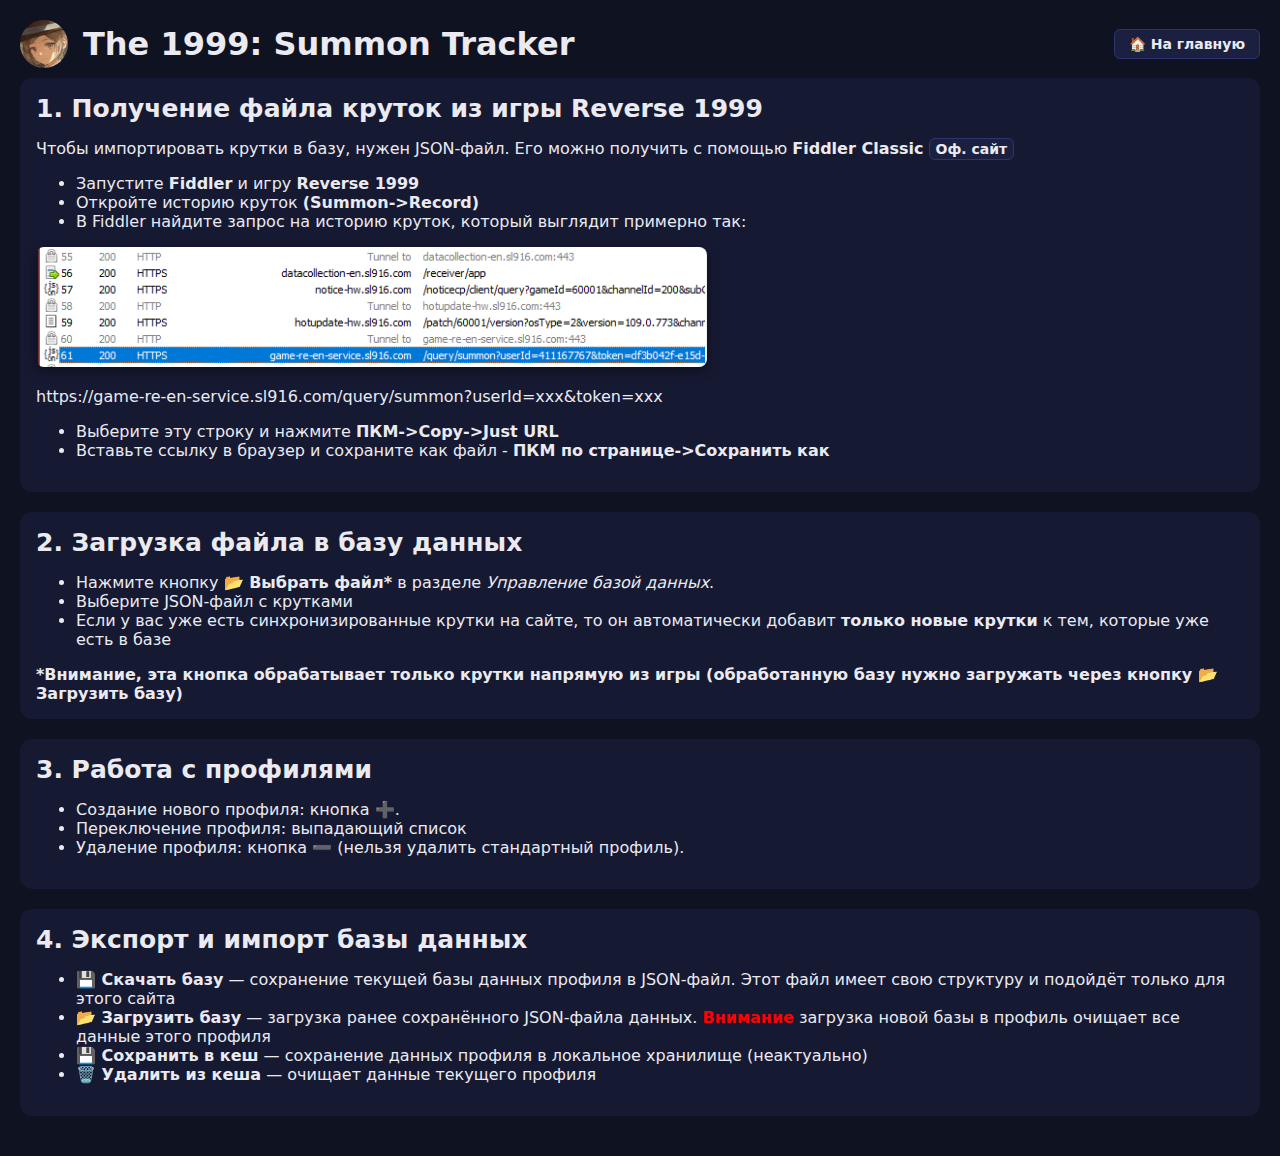
<file: guide.html>
<!DOCTYPE html>
<html lang="ru">
<head>
	<meta charset="UTF-8">
	<title>Инструкция по работе с The 1999: Summon Tracker</title>
	<link rel="icon" href="favicon.ico" type="image/x-icon">
	<link rel="stylesheet" href="styles.css">
</head>

<body>
	<h1 class="site-header">
		<img src="logo.png" alt="Logo" class="site-logo">
		The 1999: Summon Tracker
		<a href="index.html" class="home-button">🏠 На главную</a>
	</h1>

	<div class="box">
		<h3>1. Получение файла круток из игры Reverse 1999</h3>
		<p>Чтобы импортировать крутки в базу, нужен JSON-файл. Его можно получить с помощью <b>Fiddler Classic</b>
			<a href="https://www.telerik.com/download/fiddler" target="_blank" class="home-button" style="padding:2px 6px;">Оф. сайт</a>
		</p>
		<ul>
			<li>Запустите <b>Fiddler</b> и игру <b>Reverse 1999</b></li>
			<li>Откройте историю круток <b>(Summon->Record)</b></li>
			<li>В Fiddler найдите запрос на историю круток, который выглядит примерно так:</li>
		</ul>
		<div class="guide-screenshot">
			<img src="guide/1.png">
			<p>https://game-re-en-service.sl916.com/query/summon?userId=xxx&token=xxx</p>
		</div>
		<ul>
			<li>Выберите эту строку и нажмите <b>ПКМ->Copy->Just URL</b></li>
			<li>Вставьте ссылку в браузер и сохраните как файл - <b>ПКМ по странице->Сохранить как</b></li>
		</ul>
	</div>

	<div class="box">
		<h3>2. Загрузка файла в базу данных</h3>
		<ul>
			<li>Нажмите кнопку <b>📂 Выбрать файл*</b> в разделе <i>Управление базой данных</i>.</li>
			<li>Выберите JSON-файл с крутками</li>
			<li>Если у вас уже есть синхронизированные крутки на сайте, то он автоматически добавит <b>только новые крутки</b> к тем, которые уже есть в базе</li>
		</ul>
		<b>*Внимание, эта кнопка обрабатывает только крутки напрямую из игры (обработанную базу нужно загружать через кнопку 📂 Загрузить базу)</b>
	</div>

	<div class="box">
		<h3>3. Работа с профилями</h3>
		<ul>
			<li>Создание нового профиля: кнопка <b>➕</b>.</li>
			<li>Переключение профиля: выпадающий список</li>
			<li>Удаление профиля: кнопка <b>➖</b> (нельзя удалить стандартный профиль).</li>
		</ul>
	</div>

	<div class="box">
		<h3>4. Экспорт и импорт базы данных</h3>
		<ul>
			<li><b>💾 Скачать базу</b> — сохранение текущей базы данных профиля в JSON-файл. Этот файл имеет свою структуру и подойдёт только для этого сайта</li>
			<li><b>📂 Загрузить базу</b> — загрузка ранее сохранённого JSON-файла данных. <b style="color: red">Внимание</b> загрузка новой базы в профиль очищает все данные этого профиля</li>
			<li><b>💾 Сохранить в кеш</b> — сохранение данных профиля в локальное хранилище (неактуально)</li>
			<li><b>🗑️ Удалить из кеша</b> — очищает данные текущего профиля</li>
		</ul>
	</div>

	<script src="guide.js"></script>
</body>
</html>
</file>
<file: styles.css>
body {
  font-family: system-ui, -apple-system, BlinkMacSystemFont, sans-serif;
  background: #0f1220;
  color: #eaeaf0;
  margin: 0;
  padding: 20px;
  overflow-x: hidden;
}

h1, h3 {
  margin-top: 0;
  margin-bottom: 10px;
}

h3 {
  font-size: 25px;
}

input, button {
  background: #1c2040;
  border: 1px solid #2f3470;
  color: white;
  padding: 8px 12px;
  border-radius: 6px;
  margin: 4px 0;
  transition: background 0.3s;
}

button:hover {
  background: #2a2f60;
  cursor: pointer;
}

.box {
  background: #161932;
  border-radius: 12px;
  padding: 16px;
  margin-bottom: 20px;
  opacity: 0;
  transform: translateY(20px);
  transition: opacity .6s ease, transform .6s ease;
}

.box.visible {
  opacity: 1;
  transform: translateY(0);
}

.stats {
  display: grid;
  grid-template-columns: repeat(auto-fit, minmax(180px, 1fr));
  gap: 12px;
}

.stat {
  background: #1b1f40;
  padding: 12px;
  border-radius: 8px;
  text-align: center;
  opacity: 0;
  transform: translateY(10px);
  transition: opacity .6s ease, transform .6s ease;
}

.stat.show {
  opacity: 1;
  transform: translateY(0);
}

table {
  table-layout: fixed;
  width: 100%;
  border-collapse: separate;
  border-spacing: 0 4px;
  margin-top: 12px;
  font-size: 18px;
}

thead th {
  background: #1c2040;
  font-size: 20px;
}

th, td {
  padding: 10px 8px;
  text-align: left;
  white-space: nowrap;
}

tbody tr {
  border-radius: 8px;
  transition: background .2s, opacity .35s ease, transform .35s ease;
  opacity: 0;
  transform: translateY(10px);
}

tbody tr.show {
  opacity: 1;
  transform: translateY(0);
}

tr:hover {
  background: rgba(255, 255, 255, 0.05);
}

.pity-green {
  background: rgba(0, 255, 160, 0.12);
}

.pity-yellow {
  background: rgba(255, 210, 70, 0.14);
}

.pity-red {
  background: rgba(255, 80, 80, 0.16);
}

.r2 {
  color: #9aa0a6;
}

.r3 {
  color: #00ff9c;
}

.r4 {
  color: #00c8ff;
}

.r5 {
  color: #ffd54a;
  font-weight: bold;
}

.r6 {
  color: #ff4d5a;
  font-weight: bold;
  text-shadow: 0 0 6px #ff4d5a;
}

canvas {
  width: 100%;
  max-height: 280px;
  height: 280px;
  display: block;
}

.filter-bar {
  display: flex;
  flex-wrap: wrap;
  align-items: center;
  gap: 6px;
  background: #141833;
  border: 1px solid #2f3470;
  padding: 10px 12px;
  border-radius: 10px;
  margin-bottom: 12px;
}

.filter-bar span {
  margin-right: 6px;
  color: #9aa0a6;
  font-size: 14px;
}

.filter-bar button {
  padding: 6px 12px;
  font-size: 14px;
}

.filter-bar button.active {
  background: #3a4090;
  border-color: #5c63d8;
  box-shadow: 0 0 8px rgba(90, 100, 255, .4);
}

.db-buttons {
  display: flex;
  flex-wrap: wrap;
  gap: 8px;
  margin-top: 8px;
}

.db-buttons button {
  flex: 1 1 150px;
  text-align: center;
  font-size: 14px;
  padding: 8px 12px;
  background: #1c2040;
  border: 1px solid #2f3470;
  border-radius: 6px;
  color: #fff;
  transition: background 0.3s;
}

.db-buttons button:hover {
  background: #2a2f60;
  cursor: pointer;
}

.file-upload button {
  background: #1c2040;
  border: 1px solid #2f3470;
  color: white;
  padding: 8px 16px;
  border-radius: 6px;
  font-size: 14px;
  transition: background 0.3s;
}

.file-upload button:hover {
  background: #2a2f60;
  cursor: pointer;
}

.file-upload {
  display: flex;
  align-items: center;
  gap: 8px;
  margin-bottom: 12px;
}

.box-header {
  display: flex;
  align-items: center;
  justify-content: space-between;
  gap: 12px;
}

.side-buttons {
  display: flex;
  flex-direction: row;
  gap: 8px;
}

.side-btn {
  text-decoration: none;
  background: #1c2040;
  border: 1px solid #2f3470;
  color: white;
  padding: 6px 12px;
  border-radius: 6px;
  font-size: 13px;
  text-align: center;
  transition: background 0.3s;
  white-space: nowrap;
}

.side-btn:hover {
  background: #2a2f60;
}

.profile-bar {
  display: flex;
  justify-content: space-between;
  flex-wrap: wrap;
  gap: 12px;
}

.profiles {
  display: flex;
  align-items: center;
  gap: 6px;
}

.profiles select {
  background: #1c2040;
  border: 1px solid #2f3470;
  color: white;
  padding: 6px 10px;
  border-radius: 6px;
  font-size: 14px;
}

.profiles button {
  padding: 6px 10px;
  font-size: 14px;
}

.toast {
  position: fixed;
  top: 20px;
  right: 20px;
  background: #1c2040;
  border: 1px solid #2f3470;
  color: white;
  padding: 12px 20px;
  border-radius: 8px;
  font-size: 14px;
  box-shadow: 0 4px 12px rgba(0, 0, 0, 0.3);
  z-index: 9999;
  opacity: 0;
  transform: translateX(400px);
  transition: all 0.3s ease;
  max-width: 350px;
  display: flex;
  align-items: center;
  gap: 10px;
}

.toast.show {
  opacity: 1;
  transform: translateX(0);
}

.toast-success {
  border-left: 4px solid #00ff9c;
}

.toast-error {
  border-left: 4px solid #ff4d5a;
}

.toast-info {
  border-left: 4px solid #00c8ff;
}

.toast-warning {
  border-left: 4px solid #ffd54a;
}

.toast::before {
  content: '';
  font-size: 18px;
}

.toast-success::before {
  content: '✅';
}

.toast-error::before {
  content: '⚠️';
}

.toast-info::before {
  content: 'ℹ️';
}

.toast-warning::before {
  content: '⚡';
}

.recent-six-stars {
  display: grid;
  grid-template-columns: repeat(auto-fit, minmax(90px, 1fr));
  gap: 16px;
  padding: 12px 8px;
  align-items: start;
  justify-items: center;
  overflow: show;
}

.site-header {
  display: flex;
  align-items: center;
  gap: 12px;
}

.site-logo {
  width: 48px;
  height: 48px;
  object-fit: cover;
  border-radius: 50%;
}

.recent-six-stars::-webkit-scrollbar {
  height: 8px;
}

.recent-six-stars::-webkit-scrollbar-track {
  background: #1b1f40;
  border-radius: 4px;
}

.recent-six-stars::-webkit-scrollbar-thumb {
  background: #2f3470;
  border-radius: 4px;
}

.recent-six-stars::-webkit-scrollbar-thumb:hover {
  background: #3a4090;
}

.six-star-card {
  width: 100%;
  max-width: 120px;
  display: flex;
  flex-direction: column;
  align-items: center;
  opacity: 1;
  transform: none;
  transition: none;
}

.six-star-card.show {
  opacity: 1;
  transform: translateY(0);
}

.six-star-portrait {
  width: 90px;
  height: 90px;
  border-radius: 50%;
  border: 0px solid;
  background: #1b1f40;
  display: flex;
  align-items: center;
  justify-content: center;
  overflow: hidden;
  transition: transform 0.3s ease, box-shadow 0.3s ease;
}

.six-star-portrait img {
  width: 100%;
  height: 100%;
  object-fit: contain;
  object-position: center;
  transform: scale(1);
}

.six-star-card:hover .six-star-portrait {
  transform: scale(1.05);
}

.six-star-pity {
  position: absolute;
  top: 50%;
  right: 0;
  color: white;
  font-weight: bold;
  font-size: 14px;
  width: 32px;
  height: 32px;
  border-radius: 50%;
  display: flex;
  align-items: center;
  justify-content: center;
  box-shadow: 0 2px 8px rgba(0, 0, 0, 0.4);
}

.six-star-name {
  margin-top: 6px;
  font-size: 13px;
  text-align: center;
  color: #eaeaf0;
  font-weight: 500;
  white-space: nowrap;
  overflow: hidden;
  text-overflow: ellipsis;
  width: 100%;
}

.recent-six-stars-placeholder {
  width: 100%;
  text-align: center;
  color: #9aa0a6;
  font-size: 16px;
  padding: 40px 20px;
}

.pity-color-green .six-star-portrait {
  border-color: rgba(0, 255, 160, 0.9);
  box-shadow: 0 0 16px rgba(0, 255, 160, 0.7);
}

.pity-color-green:hover .six-star-portrait {
  box-shadow: 0 0 20px rgba(0, 255, 160, 0.8);
}

.pity-color-green .six-star-pity {
  background: rgba(0, 255, 160, 0.9);
}

.pity-color-yellow .six-star-portrait {
  border-color: rgba(255, 210, 70, 0.9);
  box-shadow: 0 0 16px rgba(255, 210, 70, 0.7);
}

.pity-color-yellow:hover .six-star-portrait {
  box-shadow: 0 0 20px rgba(255, 210, 70, 0.8);
}

.pity-color-yellow .six-star-pity {
  background: rgba(255, 210, 70, 0.9);
}

.pity-color-red .six-star-portrait {
  border-color: rgba(255, 80, 80, 0.9);
  box-shadow: 0 0 16px rgba(255, 80, 80, 0.7);
}

.pity-color-red:hover .six-star-portrait {
  box-shadow: 0 0 20px rgba(255, 80, 80, 0.8);
}

.pity-color-red .six-star-pity {
  background: rgba(255, 80, 80, 0.9);
}

.guide-screenshot img {
  max-height: 120px;
  border-radius: 8px;
  box-shadow: 0 4px 12px rgba(0, 0, 0, 0.4);
}

.guide-screenshot .caption {
  font-size: 13px;
  color: #9aa0a6;
  text-align: center;
}

.site-header {
  display: flex;
  align-items: center;
  gap: 15px;
}

.home-button {
  margin-left: auto;
  padding: 6px 14px;
  background-color: #1c2040;
  border: 1px solid #2f3470;
  color: #eaeaf0;
  text-decoration: none;
  border-radius: 6px;
  font-weight: bold;
  font-size: 14px;
  transition: background 0.3s, color 0.3s;
}

.home-button:hover {
  background-color: #2a2f60;
  color: #ffffff;
  cursor: pointer;
}
</file>
